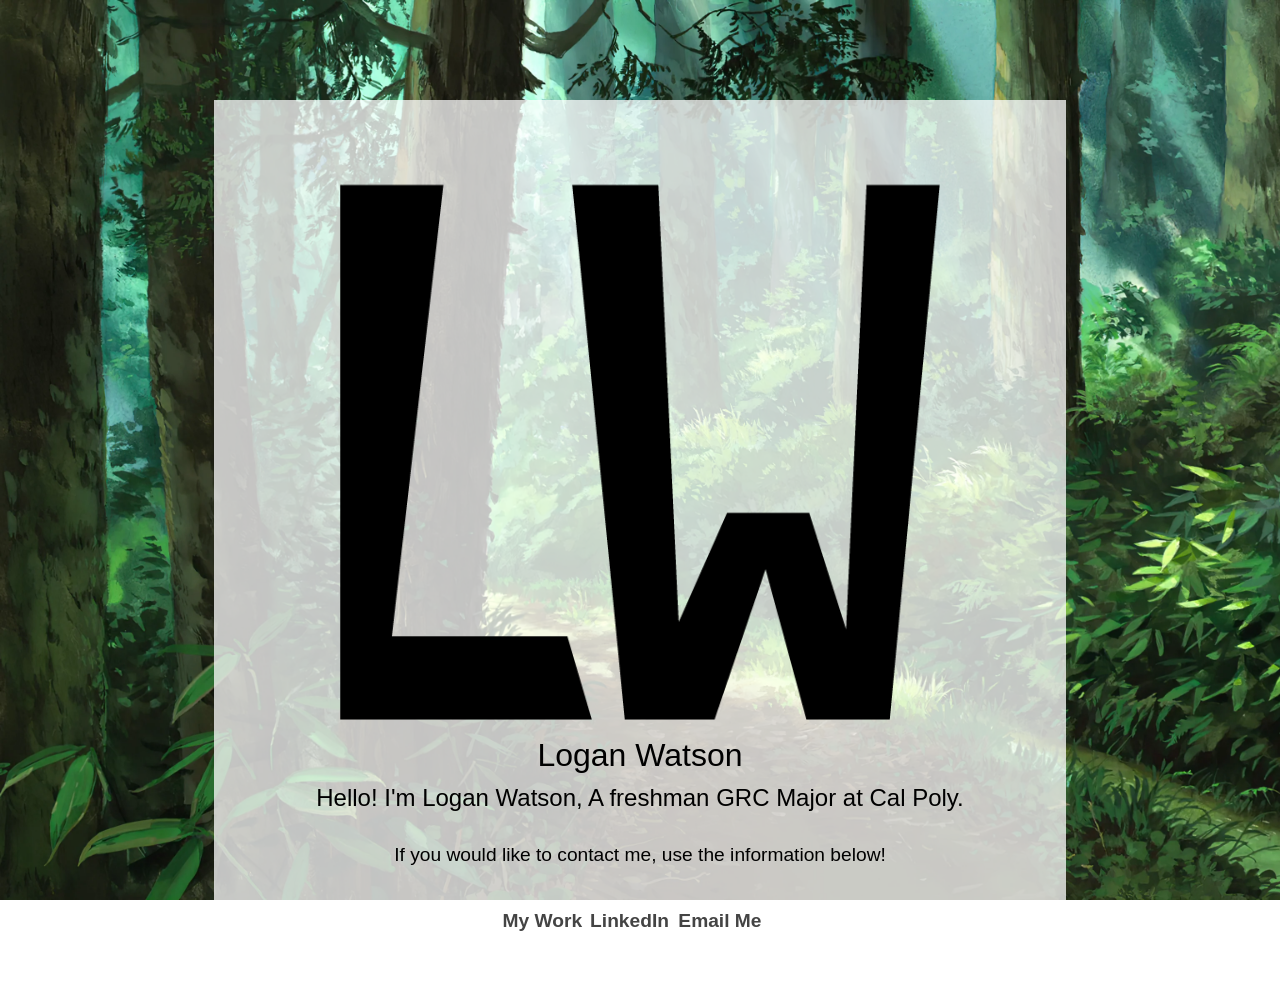
<file: index.html>
<!DOCTYPE HTML>
<html>

<head>

<meta charset=”UTF-8”>

<!-- THE TITLE WILL APPEAR IN THE BROWSER WINDOW OR TAB -->
<title> Logan Watson | Contact Page </title>
<link rel="stylesheet" type="text/css" href="styles-contact.css">
</head>

<body>

<div class="center">
    <img id="logo" src="images/LWLogo.png" alt="FlowerLogo"
width="600">
    <h1> Logan Watson</h1>
    <h2>Hello! I'm Logan Watson, A freshman GRC Major at Cal Poly.</h2>
    <p>If you would like to contact me, use the information below!</p>


    <nav>

    <ul>
        <li><a href="ThisLinkWontWork">My Work</a><li>
        <li><a href="https:// www.linkedin.com/in/000loganwatson"
        target="_blank">LinkedIn </a></li>
        <li><a href="mailto:lwatso08@calpoly.edu"> Email Me </a></li>
    </ul>
</nav>
</div> <!--end of center div-->

</body>

</html>
</file>
<file: styles-contact.css>
/*This is my 201 Contact Web Page Project using Eric Meyer's reset at the top of my page -- your CSS starts on line 56 */



/* http://meyerweb.com/eric/tools/css/reset/ 
   v2.0 | 20110126
   License: none (public domain)
*/

html, body, div, span, applet, object, iframe,
h1, h2, h3, h4, h5, h6, p, blockquote, pre,
a, abbr, acronym, address, big, cite, code,
del, dfn, em, img, ins, kbd, q, s, samp,
small, strike, strong, sub, sup, tt, var,
b, u, i, center,
dl, dt, dd, ol, ul, li,
fieldset, form, label, legend,
table, caption, tbody, tfoot, thead, tr, th, td,
article, aside, canvas, details, embed, 
figure, figcaption, footer, header, hgroup, 
menu, nav, output, ruby, section, summary,
time, mark, audio, video {
	margin: 0;
	padding: 0;
	border: 0;
	font-size: 100%;
	font: inherit;
	vertical-align: baseline;
}
/* HTML5 display-role reset for older browsers */
article, aside, details, figcaption, figure, 
footer, header, hgroup, menu, nav, section {
	display: block;
}
body {
	line-height: 1;
}
ol, ul {
	list-style: none;
}
blockquote, q {
	quotes: none;
}
blockquote:before, blockquote:after,
q:before, q:after {
	content: '';
	content: none;
}
table {
	border-collapse: collapse;
	border-spacing: 0;
}



/* ---------- This is the beginning of my 201 Contact Web Page Project ------------ */

html, body {
  height: 100%;
  width: 100%;
  padding: 0;
  margin: 0;
  background-image: url("images/ForestBackground.webp");
  background-size: cover;
  background-repeat: no-repeat;
  background-attachment: fixed;
  background-position: center;

	
}

.center {
    width: 800px;
	padding: 2%;
    margin: 100px auto;
 	background: rgba(255, 255, 255, 0.75); /*this uses opacity of 75% for the background color*/
	text-align: center;
	/*border: 4px dashed white;*/
}

   
#logo {
    margin-bottom: 16px;
	/*border: 3px dashed rgb(255, 255, 255); */
	text-align: center;
}

h1 {
	/* <link rel="stylesheet" href="https://use.typekit.net/rjx6uae.css"> */
	font-family: "inter-variable", sans-serif;
	font-size: 2em;
    margin: 0px auto 10px auto;
    color: #000000;
	margin-top: 2;

}

h2 {
	/* <link rel="stylesheet" href="https://use.typekit.net/rjx6uae.css"> */
	font-family: "inter-variable", sans-serif;
	font-size: 1.5em;
    line-height: 1.4;
    color: #000000;
    padding: 0px 0px;
    margin: 0px auto 25px auto;
}

p {
	/* <link rel="stylesheet" href="https://use.typekit.net/rjx6uae.css"> */
	font-family: "inter-variable", sans-serif;
	font-size: 1.2em;
    line-height: 1.6;
    color: #000000;
}
    
nav{
	font-family: "inter-variable", sans-serif;
	font-size:1.2em;
	width:400px;
	margin:0auto;
	border:rgba(255, 255, 255, 0);
	border-width: 3px 0;
	text-align: center;
	margin-top: 2em;
	margin-left: 10em;
}    

nav li{
	display: inline;
}

nav li{
	display:inline-block;
	padding:2px
}

a{color: #444;
	text-decoration:none;
font-weight: bold;
}

a:hover{
	color: black;
	background: rgb(192, 255, 201);

}
</file>
